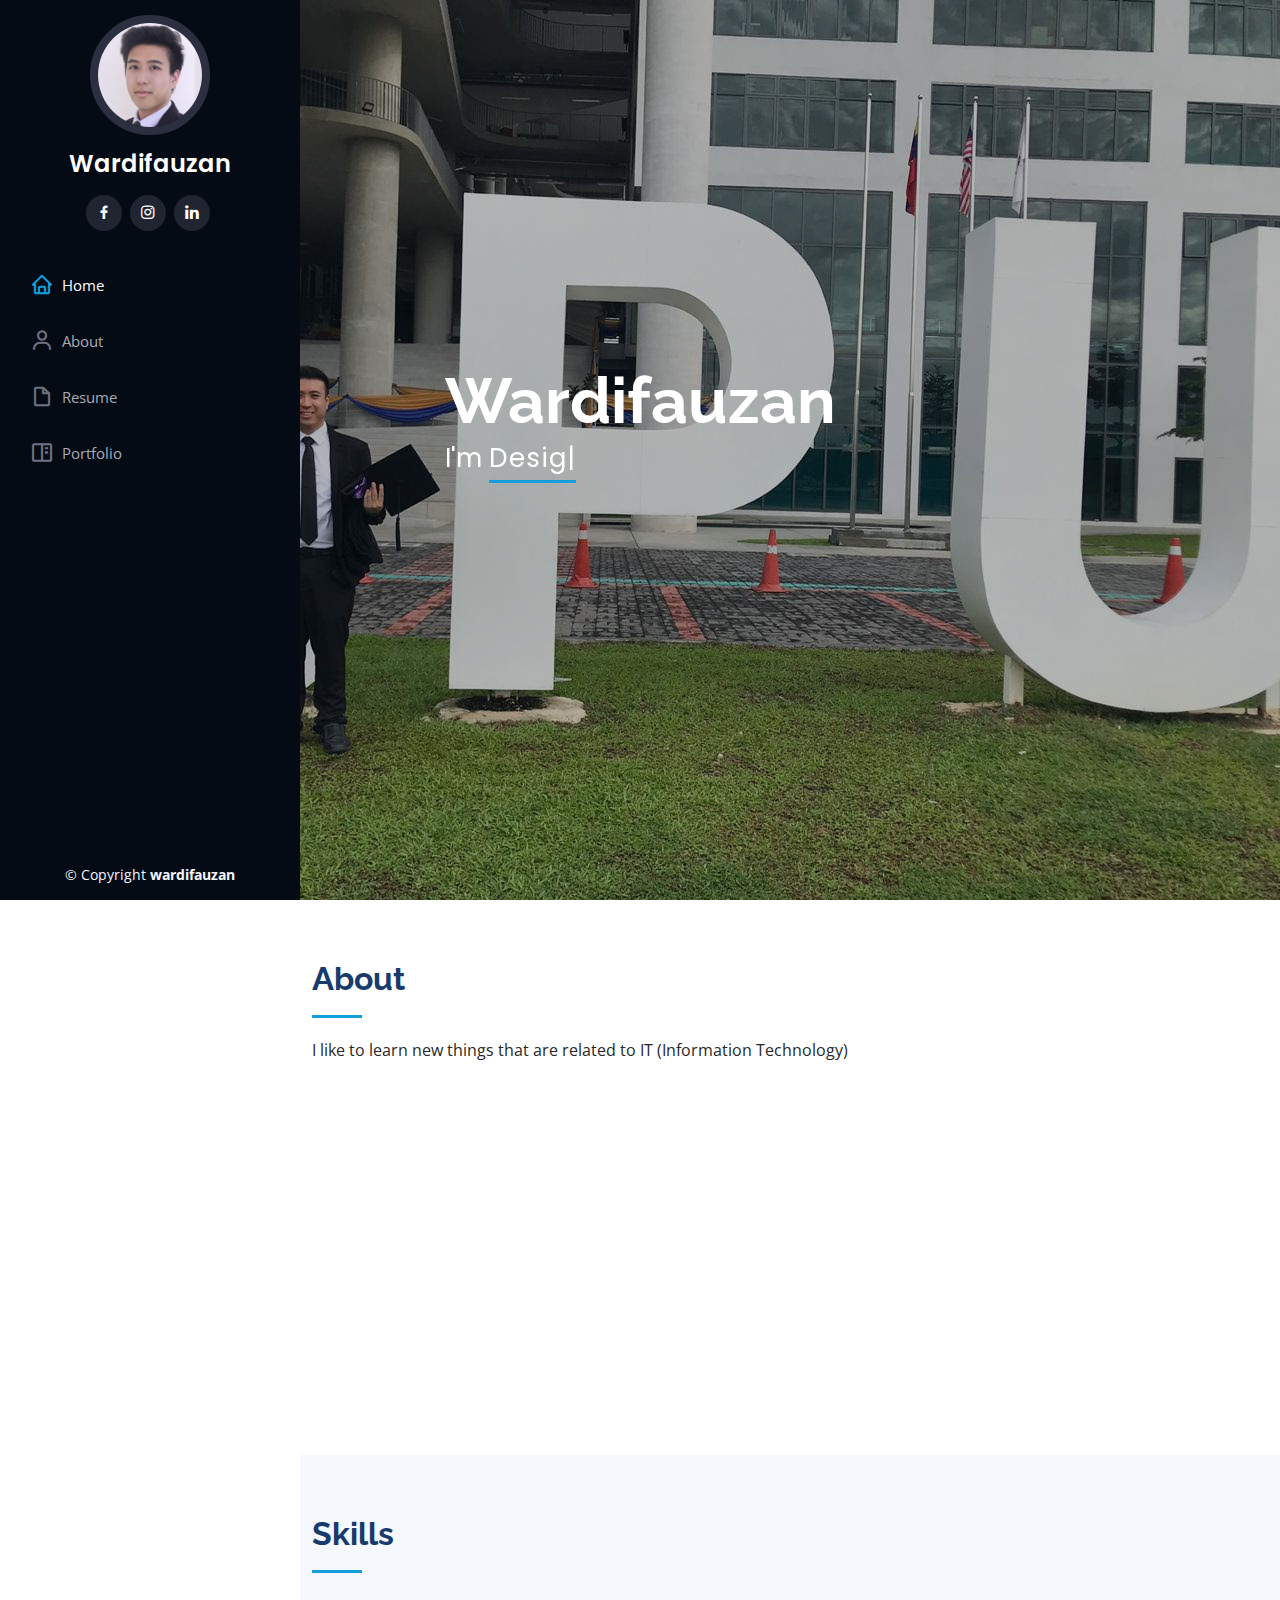
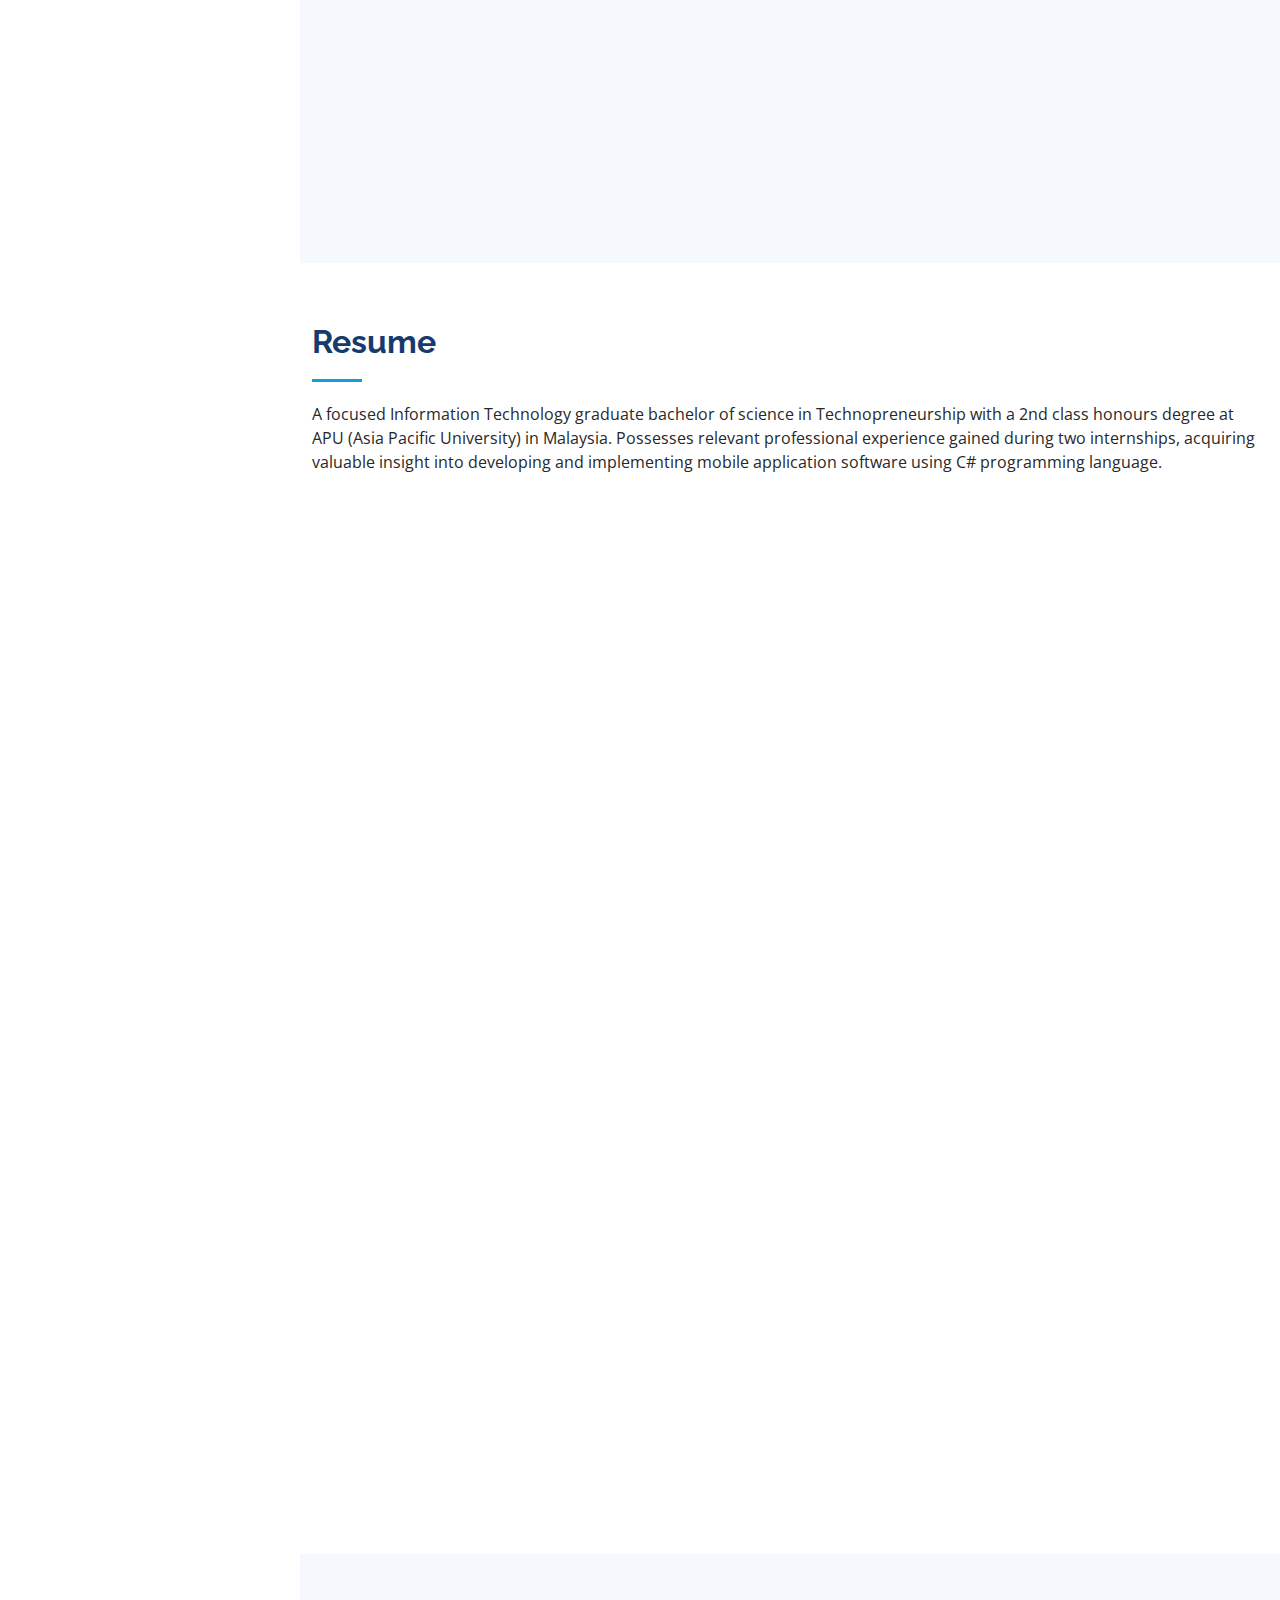
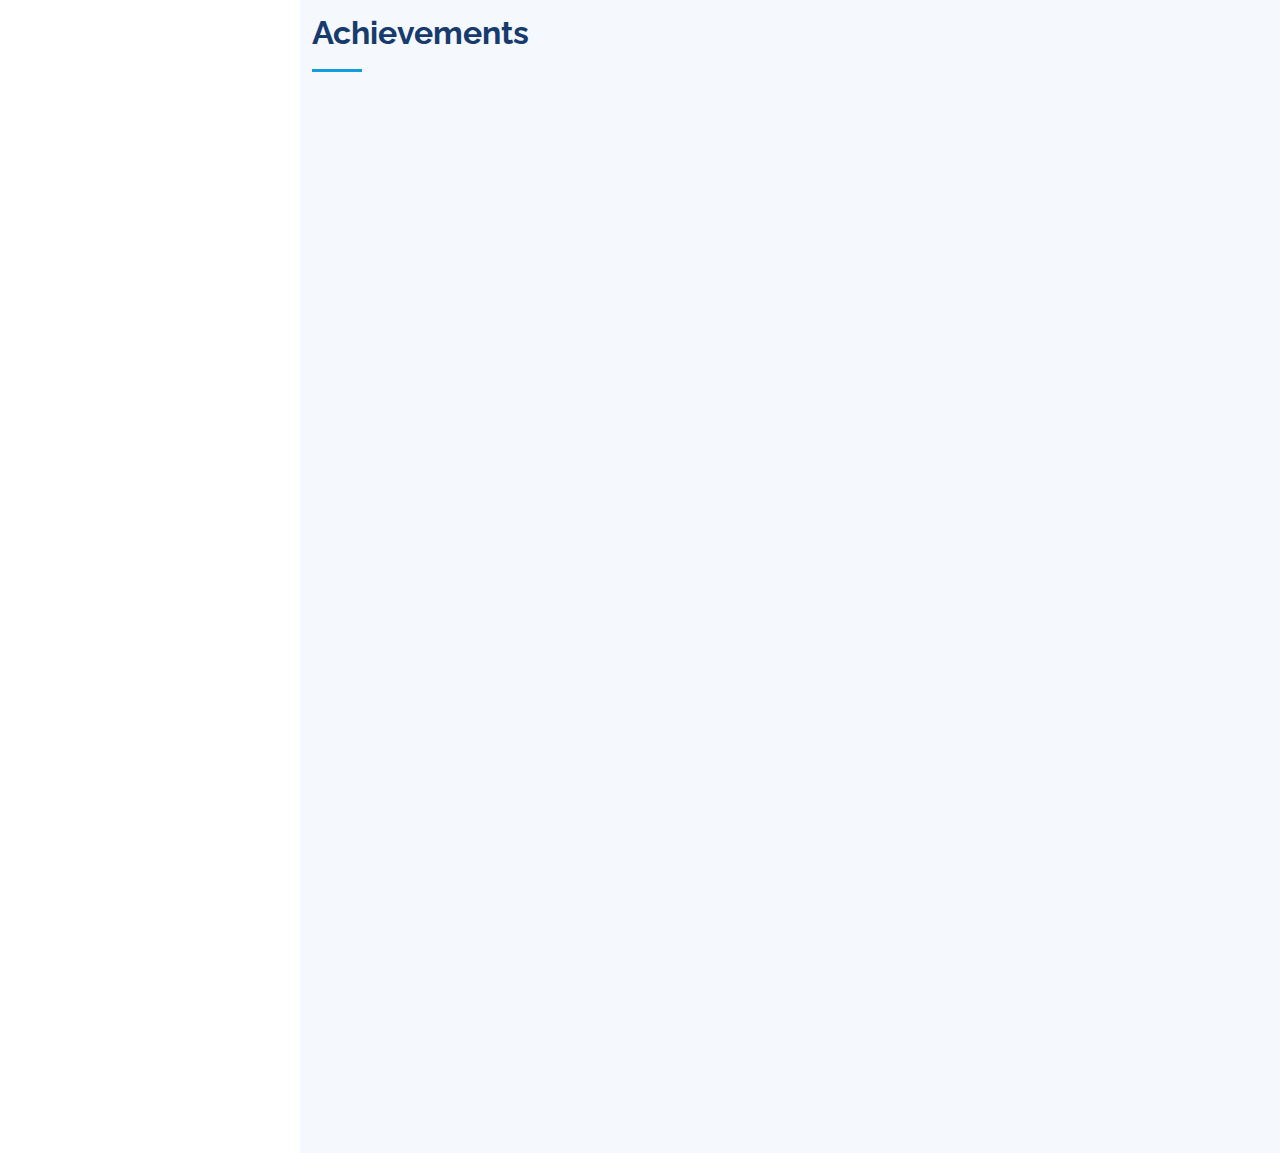
<file: index.html>
<!DOCTYPE html>
<html lang="en">

<head>
  <meta charset="utf-8">
  <meta content="width=device-width, initial-scale=1.0" name="viewport">

  <title>Wardi Here</title>
  <meta content="" name="description">
  <meta content="" name="keywords">

  <!-- Favicons -->
  <link href="assets/img/w_logo.png" rel="icon">
  <link href="assets/img/w_logo.png" rel="apple-touch-icon">

  <!-- Google Fonts -->
  <link href="https://fonts.googleapis.com/css?family=Open+Sans:300,300i,400,400i,600,600i,700,700i|Raleway:300,300i,400,400i,500,500i,600,600i,700,700i|Poppins:300,300i,400,400i,500,500i,600,600i,700,700i" rel="stylesheet">

  <!-- Vendor CSS Files -->
  <link href="assets/vendor/aos/aos.css" rel="stylesheet">
  <link href="assets/vendor/bootstrap/css/bootstrap.min.css" rel="stylesheet">
  <link href="assets/vendor/bootstrap-icons/bootstrap-icons.css" rel="stylesheet">
  <link href="assets/vendor/boxicons/css/boxicons.min.css" rel="stylesheet">
  <link href="assets/vendor/glightbox/css/glightbox.min.css" rel="stylesheet">
  <link href="assets/vendor/swiper/swiper-bundle.min.css" rel="stylesheet">

  <!-- Template Main CSS File -->
  <link href="assets/css/style.css" rel="stylesheet">

</head>

<body>

  <!-- ======= Mobile nav toggle button ======= -->
  <i class="bi bi-list mobile-nav-toggle d-xl-none"></i>

  <!-- ======= Header ======= -->
  <header id="header">
    <div class="d-flex flex-column">

      <div class="profile">
        <img src="assets/img/wardi.jpg" alt="" class="img-fluid rounded-circle">
        <h1 class="text-light"><a href="index.html">Wardifauzan</a></h1>
        <div class="social-links mt-3 text-center">
          <a href="https://www.facebook.com/Me.Wardifauzan/" class="facebook"><i class="bx bxl-facebook"></i></a>
          <a href="https://www.instagram.com/wardiepao/" class="instagram"><i class="bx bxl-instagram"></i></a>
          <a href="https://www.linkedin.com/in/wardifauzan/" class="linkedin"><i class="bx bxl-linkedin"></i></a>
        </div>
      </div>

      <nav id="navbar" class="nav-menu navbar">
        <ul>
          <li><a href="#hero" class="nav-link scrollto active"><i class="bx bx-home"></i> <span>Home</span></a></li>
          <li><a href="#about" class="nav-link scrollto"><i class="bx bx-user"></i> <span>About</span></a></li>
          <li><a href="#resume" class="nav-link scrollto"><i class="bx bx-file-blank"></i> <span>Resume</span></a></li>
          <li><a href="#portfolio" class="nav-link scrollto"><i class="bx bx-book-content"></i> <span>Portfolio</span></a></li>
        </ul>
      </nav><!-- .nav-menu -->
    </div>
  </header><!-- End Header -->

  <!-- ======= Hero Section ======= -->
  <section id="hero" class="d-flex flex-column justify-content-center align-items-center">
    <div class="hero-container" data-aos="fade-in">
      <h1>Wardifauzan</h1>
      <p>I'm <span class="typed" data-typed-items="Designer, Developer, Gamer"></span></p>
    </div>
  </section><!-- End Hero -->

  <main id="main">

    <!-- ======= About Section ======= -->
    <section id="about" class="about">
      <div class="container">

        <div class="section-title">
          <h2>About</h2>
          <p>I like to learn new things that are related to IT (Information Technology)</p>
        </div>

        <div class="row">
          <div class="col-lg-4" data-aos="fade-right">
            <img src="assets/img/wardi.jpg" class="img-fluid" alt="">
          </div>
          <div class="col-lg-8 pt-4 pt-lg-0 content" data-aos="fade-left">
            <h3>Web Developer.</h3>
            <div class="row">
              <div class="col-lg-6">
                <ul>
                  <li><i class="bi bi-chevron-right"></i> <strong>Birthday:</strong> <span>21 January 1995</span></li>
                  <li><i class="bi bi-chevron-right"></i> <strong>Phone:</strong> <span>+673 -------</span></li>
                  <li><i class="bi bi-chevron-right"></i> <strong>City:</strong> <span>Brunei Darussalam, Bandar Seri Begawan</span></li>
                </ul>
              </div>
              <div class="col-lg-6">
                <ul>
                  <li><i class="bi bi-chevron-right"></i> <strong>Age:</strong> <span>28</span></li>
                  <li><i class="bi bi-chevron-right"></i> <strong>Education:</strong> <span>Degree</span></li>
                  <li><i class="bi bi-chevron-right"></i> <strong>Email:</strong> <span>wardifauzan@gmail.com</span></li>
                </ul>
              </div>
            </div>
          </div>
        </div>

      </div>
    </section><!-- End About Section -->

    <!-- Skills Section -->
    <section id="skills" class="skills section-bg">
      <div class="container">

        <div class="section-title">
          <h2>Skills</h2>
        </div>

        <div class="row skills-content">

          <div class="col-lg-6" data-aos="fade-up">

            <div class="progress">
              <span class="skill">HTML <i class="val">80%</i></span>
              <div class="progress-bar-wrap">
                <div class="progress-bar" role="progressbar" aria-valuenow="80" aria-valuemin="0" aria-valuemax="100"></div>
              </div>
            </div>

            <div class="progress">
              <span class="skill">CSS <i class="val">80%</i></span>
              <div class="progress-bar-wrap">
                <div class="progress-bar" role="progressbar" aria-valuenow="80" aria-valuemin="0" aria-valuemax="100"></div>
              </div>
            </div>

            <div class="progress">
              <span class="skill">JavaScript <i class="val">70%</i></span>
              <div class="progress-bar-wrap">
                <div class="progress-bar" role="progressbar" aria-valuenow="70" aria-valuemin="0" aria-valuemax="100"></div>
              </div>
            </div>

          </div>

          <div class="col-lg-6" data-aos="fade-up" data-aos-delay="100">

            <div class="progress">
              <span class="skill">PHP <i class="val">80%</i></span>
              <div class="progress-bar-wrap">
                <div class="progress-bar" role="progressbar" aria-valuenow="80" aria-valuemin="0" aria-valuemax="100"></div>
              </div>
            </div>

            <div class="progress">
              <span class="skill">WordPress <i class="val">90%</i></span>
              <div class="progress-bar-wrap">
                <div class="progress-bar" role="progressbar" aria-valuenow="90" aria-valuemin="0" aria-valuemax="100"></div>
              </div>
            </div>

            <div class="progress">
              <span class="skill">After effect <i class="val">80%</i></span>
              <div class="progress-bar-wrap">
                <div class="progress-bar" role="progressbar" aria-valuenow="80" aria-valuemin="0" aria-valuemax="100"></div>
              </div>
            </div>

          </div>

        </div>

      </div>
    </section><!-- End Skills Section -->

    <!-- Resume Section -->
    <section id="resume" class="resume">
      <div class="container">

        <div class="section-title">
          <h2>Resume</h2>
          <p>A focused Information Technology graduate bachelor of science in Technopreneurship with a 2nd class honours degree at APU (Asia Pacific University) in Malaysia. Possesses relevant professional experience gained during two internships, acquiring valuable insight into developing and implementing mobile application software using C# programming language.</p>
        </div>

        <div class="row">
          <div class="col-lg-6" data-aos="fade-up">
            <h3 class="resume-title">Summary</h3>
            <div class="resume-item pb-0">
              <h4>Mohamad Wardifauzan bin Awang Walimurni</h4>
              <p><em>Information Technology & Business</em></p>
              <ul>
                <li>No.4 SPG 843-8-9,</li>
                <li>KG Parit, Mukim Pengkalan Batu,</li>
                <li>BH1123, Brunei</li>
                <li>(673) 7226395</li>
                <li>wardifauzan@gmail.com</li>
              </ul>
            </div>

            <h3 class="resume-title">Education</h3>
            <div class="resume-item">
              <h4>Bachelor of Science in Degree of Technopreneurship &amp; Technopreneurship</h4>
              <h5>2015 - 2019</h5>
              <p><em>Asia Pacific University, Malaysia, Kuala Lumpur</em></p>
            </div>
            <div class="resume-item">
              <h4>Diploma in information Technology &amp; Information Technology</h4>
              <h5>2013 - 2015</h5>
              <p><em>International Graduated Studies, Brunei Darussalam, Bandar Seri Begawan</em></p>
            </div>
          </div>
          <div class="col-lg-6" data-aos="fade-up" data-aos-delay="100">
            <h3 class="resume-title">Professional Experience</h3>
            <div class="resume-item">
              <h4>Activ8BN Digital Solutions Sdn Bhd</h4>
              <h5>2022 - Present</h5>
              <p><em>Bandar Seri Begawan, Brunei Darussalam </em></p>
              <ul>
                <li>Web Developer</li>
                <li>Front-End</li>
                <li>Back-End</li>
                <li>Database Management</li>
              </ul>
            </div>
            <div class="resume-item">
              <h4>Beep Digital Solutions sdn bhd</h4>
              <h5>2021 - 2021</h5>
              <p><em>Bandar Seri Begawan, Brunei Darussalam </em></p>
              <ul>
                <li>Assistant Developer</li>
                <li>Front-End</li>
                <li>Back-End</li>
                <li>Database Management</li>
              </ul>
            </div>
            <div class="resume-item">
              <h4>Pacific Engineering sdn bhd</h4>
              <h5>2017 - 2017</h5>
              <p><em>Malaysia, Kuala Lumpur </em></p>
              <ul>
                <li>Programmer</li>
                <li>Arduino with C#</li>
              </ul>
            </div>
            <div class="resume-item">
              <h4>PHMD company</h4>
              <h5>2014 - 2014</h5>
              <p><em>Icentre, Brunei, Bandar Seri Begawan</em></p>
              <ul>
                <li>Photoshop Design</li>
              </ul>
            </div>
          </div>
        </div>

      </div>
    </section><!-- End Resume Section -->

    <!-- Portfolio Section -->
    <section id="portfolio" class="portfolio section-bg">
      <div class="container">

        <div class="section-title">
          <h2>Achievements</h2>
        </div>

        <div class="row" data-aos="fade-up">
          <div class="col-lg-12 d-flex justify-content-center">
            <ul id="portfolio-flters">
              <li data-filter="*" class="filter-active">All</li>
              <li data-filter=".filter-app">Brunei</li>
              <li data-filter=".filter-card">Malaysia</li>
              <li data-filter=".filter-web">Others</li>
            </ul>
          </div>
        </div>

        <div class="row portfolio-container" data-aos="fade-up" data-aos-delay="100">

          <div class="col-lg-4 col-md-6 portfolio-item filter-app">
            <div class="portfolio-wrap">
              <img src="assets/img/portfolio/brucodingconq.jpg" class="img-fluid" alt="">
              <div class="portfolio-links">
                <a href="assets/img/portfolio/brucodingconq.jpg" data-gallery="portfolioGallery" class="portfolio-lightbox" title="2nd Runner up Winner for Social Mobile Analytics and Cloud at Universiti Brunei Darussalam"><i class="bx bx-plus"></i></a>
                <a href="portfolio-details.html" title="More Details"><i class="bx bx-link"></i></a>
              </div>
            </div>
          </div>

          <div class="col-lg-4 col-md-6 portfolio-item filter-web">
            <div class="portfolio-wrap">
              <img src="assets/img/portfolio/bicta.jpg" class="img-fluid" alt="">
              <div class="portfolio-links">
                <a href="assets/img/portfolio/bicta.jpg" data-gallery="portfolioGallery" class="portfolio-lightbox" title="BICTA competition"><i class="bx bx-plus"></i></a>
                <a href="portfolio-details.html" title="More Details"><i class="bx bx-link"></i></a>
              </div>
            </div>
          </div>

          <div class="col-lg-4 col-md-6 portfolio-item filter-app">
            <div class="portfolio-wrap">
              <img src="assets/img/portfolio/IMG-1815.jpg" class="img-fluid" alt="">
              <div class="portfolio-links">
                <a href="assets/img/portfolio/IMG-1815.jpg" data-gallery="portfolioGallery" class="portfolio-lightbox" title="Discussion Group Entrepreneurship Kongress Belia Kebangsaan"><i class="bx bx-plus"></i></a>
                <a href="portfolio-details.html" title="More Details"><i class="bx bx-link"></i></a>
              </div>
            </div>
          </div>

          <div class="col-lg-4 col-md-6 portfolio-item filter-card">
            <div class="portfolio-wrap">
              <img src="assets/img/portfolio/hla.jpg" class="img-fluid" alt="">
              <div class="portfolio-links">
                <a href="assets/img/portfolio/hla.jpg" data-gallery="portfolioGallery" class="portfolio-lightbox" title="Hong Leong Assurance"><i class="bx bx-plus"></i></a>
                <a href="portfolio-details.html" title="More Details"><i class="bx bx-link"></i></a>
              </div>
            </div>
          </div>

          <div class="col-lg-4 col-md-6 portfolio-item filter-web">
            <div class="portfolio-wrap">
              <img src="assets/img/portfolio/taekwondo.jpg" class="img-fluid" alt="">
              <div class="portfolio-links">
                <a href="assets/img/portfolio/taekwondo.jpg" data-gallery="portfolioGallery" class="portfolio-lightbox" title="Martial Arts Perfomance Night 2.0"><i class="bx bx-plus"></i></a>
                <a href="portfolio-details.html" title="More Details"><i class="bx bx-link"></i></a>
              </div>
            </div>
          </div>

          <div class="col-lg-4 col-md-6 portfolio-item filter-app">
            <div class="portfolio-wrap">
              <img src="assets/img/portfolio/livewire.jpg" class="img-fluid" alt="">
              <div class="portfolio-links">
                <a href="assets/img/portfolio/livewire.jpg" data-gallery="portfolioGallery" class="portfolio-lightbox" title="LiveWire"><i class="bx bx-plus"></i></a>
                <a href="portfolio-details.html" title="More Details"><i class="bx bx-link"></i></a>
              </div>
            </div>
          </div>

          <div class="col-lg-4 col-md-6 portfolio-item filter-card">
            <div class="portfolio-wrap">
              <img src="assets/img/portfolio/maybankgochallenge.jpg" class="img-fluid" alt="">
              <div class="portfolio-links">
                <a href="assets/img/portfolio/maybankgochallenge.jpg" data-gallery="portfolioGallery" class="portfolio-lightbox" title="Maybank Go Challenge"><i class="bx bx-plus"></i></a>
                <a href="portfolio-details.html" title="More Details"><i class="bx bx-link"></i></a>
              </div>
            </div>
          </div>

          <div class="col-lg-4 col-md-6 portfolio-item filter-web">
            <div class="portfolio-wrap">
              <img src="assets/img/portfolio/taekwondocomp.jpg" class="img-fluid" alt="">
              <div class="portfolio-links">
                <a href="assets/img/portfolio/taekwondocomp.jpg" data-gallery="portfolioGallery" class="portfolio-lightbox" title="3rd Winner Champion of Taekwondo"><i class="bx bx-plus"></i></a>
                <a href="portfolio-details.html" title="More Details"><i class="bx bx-link"></i></a>
              </div>
            </div>
          </div>

        </div>

      </div>
    </section><!-- End Portfolio Section -->
  </main><!-- End main -->

  <!-- ======= Footer ======= -->
  <footer id="footer">
    <div class="container">
      <div class="copyright">
        &copy; Copyright <strong><span>wardifauzan</span></strong>
      </div>
    </div>
  </footer><!-- End  Footer -->

  <a href="#" class="back-to-top d-flex align-items-center justify-content-center"><i class="bi bi-arrow-up-short"></i></a>

  <!-- Vendor JS Files -->
  <script src="assets/vendor/aos/aos.js"></script>
  <script src="assets/vendor/bootstrap/js/bootstrap.bundle.min.js"></script>
  <script src="assets/vendor/glightbox/js/glightbox.min.js"></script>
  <script src="assets/vendor/isotope-layout/isotope.pkgd.min.js"></script>
  <script src="assets/vendor/php-email-form/validate.js"></script>
  <script src="assets/vendor/purecounter/purecounter.js"></script>
  <script src="assets/vendor/swiper/swiper-bundle.min.js"></script>
  <script src="assets/vendor/typed.js/typed.min.js"></script>
  <script src="assets/vendor/waypoints/noframework.waypoints.js"></script>

  <!-- Template Main JS File -->
  <script src="assets/js/main.js"></script>

</body>

</html>
</file>
<file: assets/css/style.css>
body {
  font-family: "Open Sans", sans-serif;
  color: #272829;
}

a {
  color: #149ddd;
  text-decoration: none;
}

a:hover {
  color: #37b3ed;
  text-decoration: none;
}

h1, h2, h3, h4, h5, h6 {
  font-family: "Raleway", sans-serif;
}

/*--------------------------------------------------------------
# Back to top button
--------------------------------------------------------------*/
.back-to-top {
  position: fixed;
  visibility: hidden;
  opacity: 0;
  right: 15px;
  bottom: 15px;
  z-index: 996;
  background: #149ddd;
  width: 40px;
  height: 40px;
  border-radius: 50px;
  transition: all 0.4s;
}

.back-to-top i {
  font-size: 28px;
  color: #fff;
  line-height: 0;
}

.back-to-top:hover {
  background: #2eafec;
  color: #fff;
}

.back-to-top.active {
  visibility: visible;
  opacity: 1;
}

/*--------------------------------------------------------------
# Header
--------------------------------------------------------------*/
#header {
  position: fixed;
  top: 0;
  left: 0;
  bottom: 0;
  width: 300px;
  transition: all ease-in-out 0.5s;
  z-index: 9997;
  transition: all 0.5s;
  padding: 0 15px;
  background: #040b14;
  overflow-y: auto;
}

#header .profile img {
  margin: 15px auto;
  display: block;
  width: 120px;
  border: 8px solid #2c2f3f;
}

#header .profile h1 {
  font-size: 24px;
  margin: 0;
  padding: 0;
  font-weight: 600;
  -moz-text-align-last: center;
  text-align-last: center;
  font-family: "Poppins", sans-serif;
}

#header .profile h1 a, #header .profile h1 a:hover {
  color: #fff;
  text-decoration: none;
}

#header .profile .social-links a {
  font-size: 18px;
  display: inline-block;
  background: #212431;
  color: #fff;
  line-height: 1;
  padding: 8px 0;
  margin-right: 4px;
  border-radius: 50%;
  text-align: center;
  width: 36px;
  height: 36px;
  transition: 0.3s;
}

#header .profile .social-links a:hover {
  background: #149ddd;
  color: #fff;
  text-decoration: none;
}

#main {
  margin-left: 300px;
}

@media (max-width: 1199px) {
  #header {
    left: -300px;
  }
  #main {
    margin-left: 0;
  }
}

/*--------------------------------------------------------------
# Navigation Menu
--------------------------------------------------------------*/
/* Desktop Navigation */
.nav-menu {
  padding: 30px 0 0 0;
}

.nav-menu * {
  margin: 0;
  padding: 0;
  list-style: none;
}

.nav-menu > ul > li {
  position: relative;
  white-space: nowrap;
}

.nav-menu a {
  display: flex;
  align-items: center;
  color: #a8a9b4;
  padding: 12px 15px;
  margin-bottom: 8px;
  transition: 0.3s;
  font-size: 15px;
}

.nav-menu a i {
  font-size: 24px;
  padding-right: 8px;
  color: #6f7180;
}

.nav-menu a:hover, .nav-menu .active, .nav-menu li:hover > a {
  text-decoration: none;
  color: #fff;
}

.nav-menu a:hover i, .nav-menu .active i, .nav-menu li:hover > a i {
  color: #149ddd;
}

/* Mobile Navigation */
.mobile-nav-toggle {
  position: fixed;
  right: 15px;
  top: 15px;
  z-index: 9998;
  border: 0;
  font-size: 24px;
  transition: all 0.4s;
  outline: none !important;
  background-color: #149ddd;
  color: #fff;
  width: 40px;
  height: 40px;
  display: inline-flex;
  align-items: center;
  justify-content: center;
  line-height: 0;
  border-radius: 50px;
  cursor: pointer;
}

.mobile-nav-active {
  overflow: hidden;
}

.mobile-nav-active #header {
  left: 0;
}

/*--------------------------------------------------------------
# Hero Section
--------------------------------------------------------------*/
#hero {
  width: 100%;
  height: 100vh;
  background: url("../img/wardipic1.jpg") top center;
  background-size: cover;
}

#hero:before {
  content: "";
  background: rgba(5, 13, 24, 0.3);
  position: absolute;
  bottom: 0;
  top: 0;
  left: 0;
  right: 0;
  z-index: 1;
}

#hero .hero-container {
  position: relative;
  z-index: 2;
  min-width: 300px;
}

#hero h1 {
  margin: 0 0 10px 0;
  font-size: 64px;
  font-weight: 700;
  line-height: 56px;
  color: #fff;
}

#hero p {
  color: #fff;
  margin-bottom: 50px;
  font-size: 26px;
  font-family: "Poppins", sans-serif;
}

#hero p span {
  color: #fff;
  padding-bottom: 4px;
  letter-spacing: 1px;
  border-bottom: 3px solid #149ddd;
}

@media (min-width: 1024px) {
  #hero {
    background-attachment: fixed;
  }
}

@media (max-width: 768px) {
  #hero h1 {
    font-size: 28px;
    line-height: 36px;
  }
  #hero h2 {
    font-size: 18px;
    line-height: 24px;
    margin-bottom: 30px;
  }
}

/*--------------------------------------------------------------
# Sections General
--------------------------------------------------------------*/
section {
  padding: 60px 0;
  overflow: hidden;
}

.section-bg {
  background: #f5f8fd;
}

.section-title {
  padding-bottom: 30px;
}

.section-title h2 {
  font-size: 32px;
  font-weight: bold;
  margin-bottom: 20px;
  padding-bottom: 20px;
  position: relative;
  color: #173b6c;
}

.section-title h2::after {
  content: '';
  position: absolute;
  display: block;
  width: 50px;
  height: 3px;
  background: #149ddd;
  bottom: 0;
  left: 0;
}

.section-title p {
  margin-bottom: 0;
}

/*--------------------------------------------------------------
# About
--------------------------------------------------------------*/
.about .content h3 {
  font-weight: 700;
  font-size: 26px;
  color: #173b6c;
}

.about .content ul {
  list-style: none;
  padding: 0;
}

.about .content ul li {
  margin-bottom: 20px;
  display: flex;
  align-items: center;
}

.about .content ul strong {
  margin-right: 10px;
}

.about .content ul i {
  font-size: 16px;
  margin-right: 5px;
  color: #149ddd;
  line-height: 0;
}

.about .content p:last-child {
  margin-bottom: 0;
}

/*--------------------------------------------------------------
# Akills
--------------------------------------------------------------*/
.skills .progress {
  height: 60px;
  display: block;
  background: none;
  border-radius: 0;
}

.skills .progress .skill {
  padding: 0;
  margin: 0 0 6px 0;
  text-transform: uppercase;
  display: block;
  font-weight: 600;
  font-family: "Poppins", sans-serif;
  color: #050d18;
}

.skills .progress .skill .val {
  float: right;
  font-style: normal;
}

.skills .progress-bar-wrap {
  background: #dce8f8;
  height: 10px;
}

.skills .progress-bar {
  width: 1px;
  height: 10px;
  transition: .9s;
  background-color: #149ddd;
}

/*--------------------------------------------------------------
# Resume
--------------------------------------------------------------*/
.resume .resume-title {
  font-size: 26px;
  font-weight: 700;
  margin-top: 20px;
  margin-bottom: 20px;
  color: #050d18;
}

.resume .resume-item {
  padding: 0 0 20px 20px;
  margin-top: -2px;
  border-left: 2px solid #1f5297;
  position: relative;
}

.resume .resume-item h4 {
  line-height: 18px;
  font-size: 18px;
  font-weight: 600;
  text-transform: uppercase;
  font-family: "Poppins", sans-serif;
  color: #050d18;
  margin-bottom: 10px;
}

.resume .resume-item h5 {
  font-size: 16px;
  background: #e4edf9;
  padding: 5px 15px;
  display: inline-block;
  font-weight: 600;
  margin-bottom: 10px;
}

.resume .resume-item ul {
  padding-left: 20px;
}

.resume .resume-item ul li {
  padding-bottom: 10px;
}

.resume .resume-item:last-child {
  padding-bottom: 0;
}

.resume .resume-item::before {
  content: "";
  position: absolute;
  width: 16px;
  height: 16px;
  border-radius: 50px;
  left: -9px;
  top: 0;
  background: #fff;
  border: 2px solid #1f5297;
}

/*--------------------------------------------------------------
# Portfolio
--------------------------------------------------------------*/
.portfolio .portfolio-item {
  margin-bottom: 30px;
}

.portfolio #portfolio-flters {
  padding: 0;
  margin: 0 auto 35px auto;
  list-style: none;
  text-align: center;
  background: #fff;
  border-radius: 50px;
  padding: 2px 15px;
}

.portfolio #portfolio-flters li {
  cursor: pointer;
  display: inline-block;
  padding: 10px 15px 8px 15px;
  font-size: 14px;
  font-weight: 600;
  line-height: 1;
  text-transform: uppercase;
  color: #272829;
  margin-bottom: 5px;
  transition: all 0.3s ease-in-out;
}

.portfolio #portfolio-flters li:hover, .portfolio #portfolio-flters li.filter-active {
  color: #149ddd;
}

.portfolio #portfolio-flters li:last-child {
  margin-right: 0;
}

.portfolio .portfolio-wrap {
  transition: 0.3s;
  position: relative;
  overflow: hidden;
  z-index: 1;
}

.portfolio .portfolio-wrap::before {
  content: "";
  background: rgba(255, 255, 255, 0.5);
  position: absolute;
  left: 0;
  right: 0;
  top: 0;
  bottom: 0;
  transition: all ease-in-out 0.3s;
  z-index: 2;
  opacity: 0;
}

.portfolio .portfolio-wrap .portfolio-links {
  opacity: 1;
  left: 0;
  right: 0;
  bottom: -60px;
  z-index: 3;
  position: absolute;
  transition: all ease-in-out 0.3s;
  display: flex;
  justify-content: center;
}

.portfolio .portfolio-wrap .portfolio-links a {
  color: #fff;
  font-size: 28px;
  text-align: center;
  background: rgba(20, 157, 221, 0.75);
  transition: 0.3s;
  width: 50%;
}

.portfolio .portfolio-wrap .portfolio-links a:hover {
  background: rgba(20, 157, 221, 0.95);
}

.portfolio .portfolio-wrap .portfolio-links a + a {
  border-left: 1px solid #37b3ed;
}

.portfolio .portfolio-wrap:hover::before {
  top: 0;
  left: 0;
  right: 0;
  bottom: 0;
  opacity: 1;
}

.portfolio .portfolio-wrap:hover .portfolio-links {
  opacity: 1;
  bottom: 0;
}

/*--------------------------------------------------------------
# Portfolio Details
--------------------------------------------------------------*/
.portfolio-details {
  padding-top: 40px;
}

.portfolio-details .portfolio-details-slider img {
  height: 100%;
  width: 50%;
}

.portfolio-details .portfolio-details-slider .swiper-pagination {
  margin-top: 20px;
  position: relative;
}

.portfolio-details .portfolio-details-slider .swiper-pagination .swiper-pagination-bullet {
  width: 12px;
  height: 12px;
  background-color: #fff;
  opacity: 1;
  border: 1px solid #149ddd;
}

.portfolio-details .portfolio-details-slider .swiper-pagination .swiper-pagination-bullet-active {
  background-color: #149ddd;
}

.portfolio-details .portfolio-info {
  padding: 30px;
  box-shadow: 0px 0 30px rgba(5, 13, 24, 0.08);
}

.portfolio-details .portfolio-info h3 {
  font-size: 22px;
  font-weight: 700;
  margin-bottom: 20px;
  padding-bottom: 20px;
  border-bottom: 1px solid #eee;
}

.portfolio-details .portfolio-info ul {
  list-style: none;
  padding: 0;
  font-size: 15px;
}

.portfolio-details .portfolio-info ul li + li {
  margin-top: 10px;
}

.portfolio-details .portfolio-description {
  padding-top: 30px;
}

.portfolio-details .portfolio-description h2 {
  font-size: 26px;
  font-weight: 700;
  margin-bottom: 20px;
}

.portfolio-details .portfolio-description p {
  padding: 0;
}

/*--------------------------------------------------------------
# Services
--------------------------------------------------------------*/
.services .icon-box {
  margin-bottom: 20px;
}

.services .icon {
  float: left;
  display: flex;
  align-items: center;
  justify-content: center;
  width: 54px;
  height: 54px;
  background: #149ddd;
  border-radius: 50%;
  transition: 0.5s;
  border: 1px solid #149ddd;
}

.services .icon i {
  color: #fff;
  font-size: 24px;
  line-height: 0;
}

.services .icon-box:hover .icon {
  background: #fff;
}

.services .icon-box:hover .icon i {
  color: #149ddd;
}

.services .title {
  margin-left: 80px;
  font-weight: 700;
  margin-bottom: 15px;
  font-size: 18px;
}

.services .title a {
  color: #343a40;
}

.services .title a:hover {
  color: #149ddd;
}

.services .description {
  margin-left: 80px;
  line-height: 24px;
  font-size: 14px;
}

/*--------------------------------------------------------------
# Breadcrumbs
--------------------------------------------------------------*/
.breadcrumbs {
  padding: 20px 0;
  background: #f9f9f9;
}

.breadcrumbs h2 {
  font-size: 26px;
  font-weight: 300;
}

.breadcrumbs ol {
  display: flex;
  flex-wrap: wrap;
  list-style: none;
  padding: 0;
  margin: 0;
  font-size: 15px;
}

.breadcrumbs ol li + li {
  padding-left: 10px;
}

.breadcrumbs ol li + li::before {
  display: inline-block;
  padding-right: 10px;
  color: #0e2442;
  content: "/";
}

@media (max-width: 768px) {
  .breadcrumbs .d-flex {
    display: block !important;
  }
  .breadcrumbs ol {
    display: block;
  }
  .breadcrumbs ol li {
    display: inline-block;
  }
}

/*--------------------------------------------------------------
# Footer
--------------------------------------------------------------*/
#footer {
  padding: 15px;
  color: #f4f6fd;
  font-size: 14px;
  position: fixed;
  left: 0;
  bottom: 0;
  width: 300px;
  z-index: 9999;
  background: #040b14;
}

#footer .copyright {
  text-align: center;
}

#footer .credits {
  padding-top: 5px;
  text-align: center;
  font-size: 13px;
  color: #eaebf0;
}

@media (max-width: 1199px) {
  #footer {
    position: static;
    width: auto;
    padding-right: 20px 15px;
  }
}
</file>
